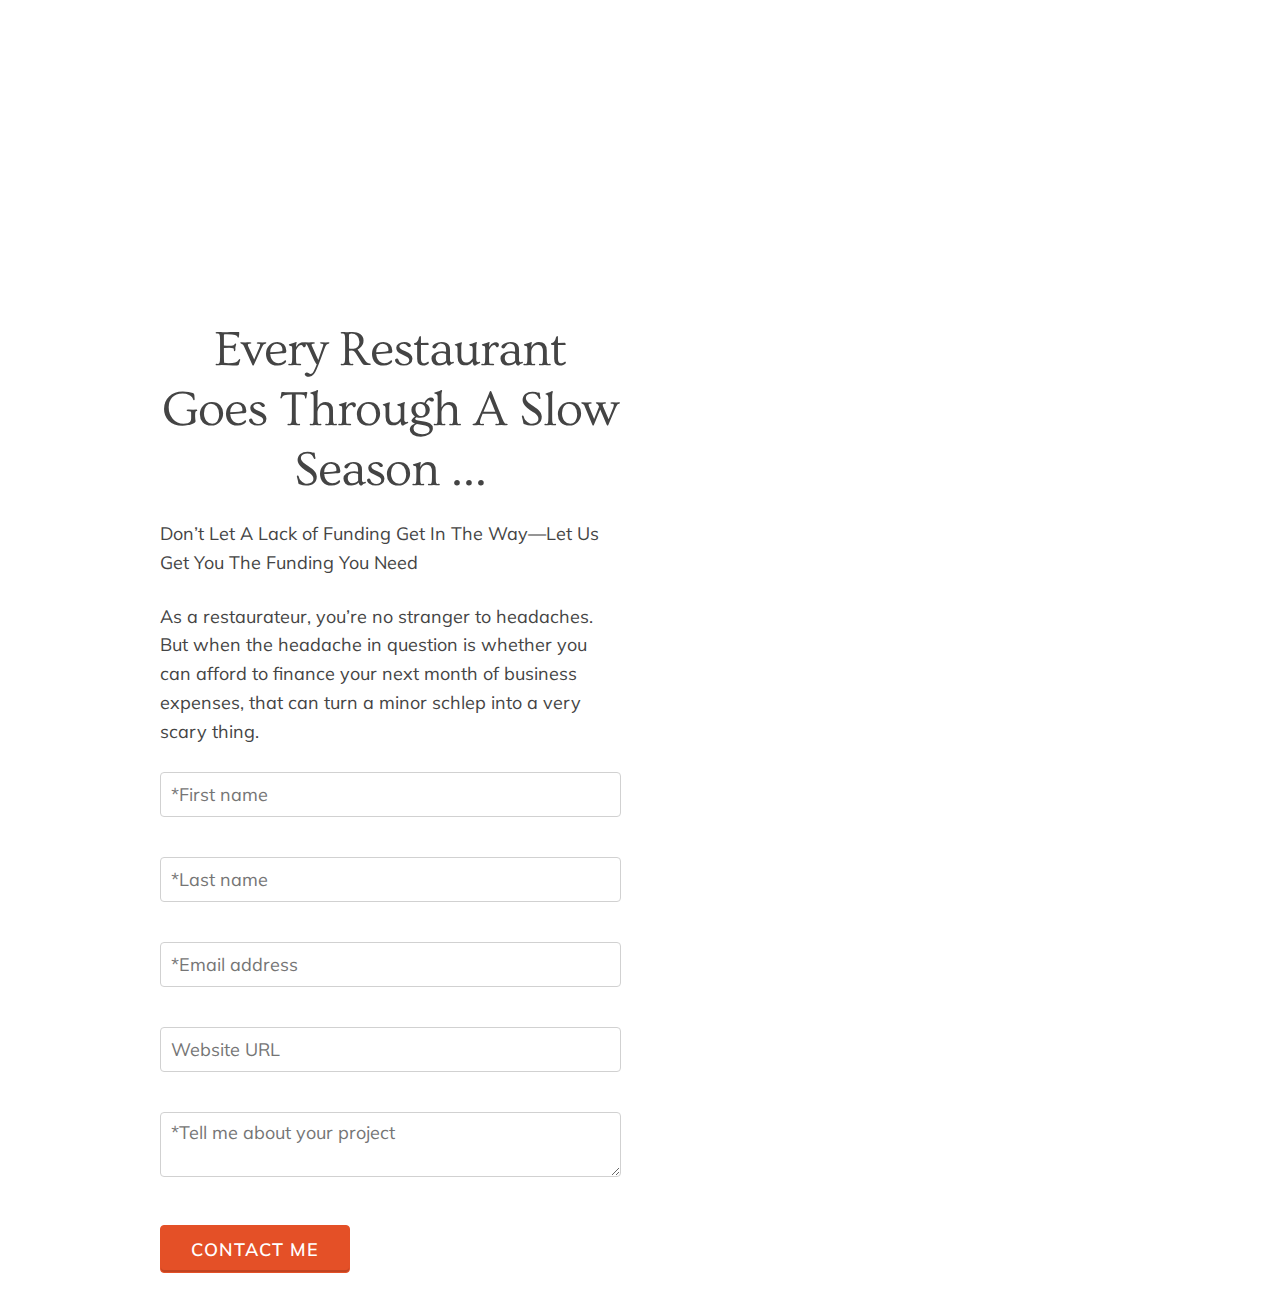
<file: index.html>
<!DOCTYPE html>
<html lang="en">
<head>

  <!-- Basic Page Needs
  –––––––––––––––––––––––––––––––––––––––––––––––––– -->
  <meta charset="utf-8">
  <title>Secure Short Term Business Loans With Strategic Restaurant Funding</title>
  <meta name="description" content="At Strategic Restaurant Funding, we provide restaurants with short to medium term funding for all their business needs.">
  <meta name="author" content="davidcrowther.com">

  <!-- Mobile Specific Metas
  –––––––––––––––––––––––––––––––––––––––––––––––––– -->
  <meta name="viewport" content="width=device-width, initial-scale=1">

  <!-- FONT
  –––––––––––––––––––––––––––––––––––––––––––––––––– -->
  <link href="http://fonts.googleapis.com/css?family=Muli:300,400|Ovo" rel="stylesheet" type="text/css">

  <!-- CSS
  –––––––––––––––––––––––––––––––––––––––––––––––––– -->
  <link rel="stylesheet" href="css/srf.min.css">

  <!-- Favicon
  –––––––––––––––––––––––––––––––––––––––––––––––––– -->
  <link rel="apple-touch-icon" sizes="57x57" href="/apple-touch-icon-57x57.png">
  <link rel="apple-touch-icon" sizes="60x60" href="/apple-touch-icon-60x60.png">
  <link rel="apple-touch-icon" sizes="72x72" href="/apple-touch-icon-72x72.png">
  <link rel="apple-touch-icon" sizes="76x76" href="/apple-touch-icon-76x76.png">
  <link rel="apple-touch-icon" sizes="114x114" href="/apple-touch-icon-114x114.png">
  <link rel="apple-touch-icon" sizes="120x120" href="/apple-touch-icon-120x120.png">
  <link rel="apple-touch-icon" sizes="144x144" href="/apple-touch-icon-144x144.png">
  <link rel="apple-touch-icon" sizes="152x152" href="/apple-touch-icon-152x152.png">
  <link rel="apple-touch-icon" sizes="180x180" href="/apple-touch-icon-180x180.png">
  <link rel="icon" type="image/png" href="/favicon-32x32.png" sizes="32x32">
  <link rel="icon" type="image/png" href="/favicon-194x194.png" sizes="194x194">
  <link rel="icon" type="image/png" href="/favicon-96x96.png" sizes="96x96">
  <link rel="icon" type="image/png" href="/android-chrome-192x192.png" sizes="192x192">
  <link rel="icon" type="image/png" href="/favicon-16x16.png" sizes="16x16">
  <link rel="manifest" href="/manifest.json">
  <meta name="msapplication-TileColor" content="#2d89ef">
  <meta name="msapplication-TileImage" content="/mstile-144x144.png">
  <meta name="theme-color" content="#ffffff">

</head>
<body>

  <!-- Primary Page Layout
  –––––––––––––––––––––––––––––––––––––––––––––––––– -->
  <div class="container">
    <div class="row">
      <div class="one-half column" style="margin-top: 25%">
        <h1>Every Restaurant Goes Through A Slow Season …</h1>
        <p>Don’t Let A Lack of Funding Get In The Way—Let Us Get You The Funding You Need</p>
        <p/>As a restaurateur, you’re no stranger to headaches. But when the headache in question is whether you can afford to finance your next month of business expenses, that can turn a minor schlep into a very scary thing.</p>

        <form name="leads" action="thanks.html">
<p><input name="first_name" type="text" placeholder="*First name" required></p>
<p><input name="last_name" type="text" placeholder="*Last name" required></p>
<p><input name="email" type="email" placeholder="*Email address" required></p>
<p><input name="url" type="text" placeholder="Website URL"></p>
<p><textarea name="message" placeholder="*Tell me about your project" required></textarea></p>
<p><button type="submit" class="button button-primary">Contact Me</button></p>
<input name="source" type="hidden" value="strategicrestaurantfunding.com">
</form>

      </div>
    </div>
  </div>

<!-- End Document
  –––––––––––––––––––––––––––––––––––––––––––––––––– -->
</body>
</html>
</file>
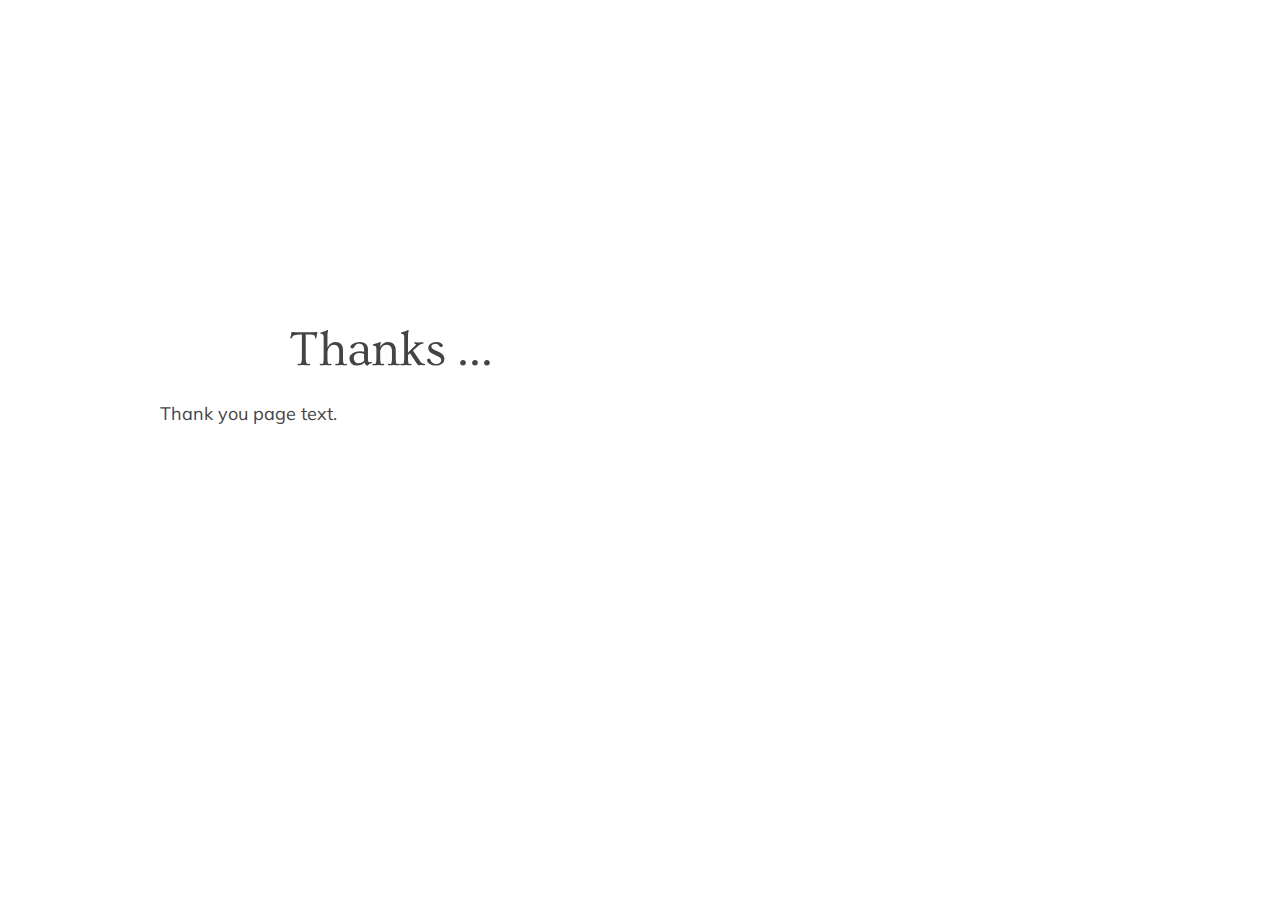
<file: thanks.html>
<!DOCTYPE html>
<html lang="en">
<head>

  <!-- Basic Page Needs
  –––––––––––––––––––––––––––––––––––––––––––––––––– -->
  <meta charset="utf-8">
  <title>Thank You</title>
  <meta name="description" content="At Strategic Restaurant Funding, we provide restaurants with short to medium term funding for all their business needs.">
  <meta name="author" content="davidcrowther.com">

  <!-- Mobile Specific Metas
  –––––––––––––––––––––––––––––––––––––––––––––––––– -->
  <meta name="viewport" content="width=device-width, initial-scale=1">

  <!-- FONT
  –––––––––––––––––––––––––––––––––––––––––––––––––– -->
  <link href="http://fonts.googleapis.com/css?family=Muli:300,400|Ovo" rel="stylesheet" type="text/css">

  <!-- CSS
  –––––––––––––––––––––––––––––––––––––––––––––––––– -->
  <link rel="stylesheet" href="css/srf.min.css">

  <!-- Favicon
  –––––––––––––––––––––––––––––––––––––––––––––––––– -->
  <link rel="apple-touch-icon" sizes="57x57" href="/apple-touch-icon-57x57.png">
  <link rel="apple-touch-icon" sizes="60x60" href="/apple-touch-icon-60x60.png">
  <link rel="apple-touch-icon" sizes="72x72" href="/apple-touch-icon-72x72.png">
  <link rel="apple-touch-icon" sizes="76x76" href="/apple-touch-icon-76x76.png">
  <link rel="apple-touch-icon" sizes="114x114" href="/apple-touch-icon-114x114.png">
  <link rel="apple-touch-icon" sizes="120x120" href="/apple-touch-icon-120x120.png">
  <link rel="apple-touch-icon" sizes="144x144" href="/apple-touch-icon-144x144.png">
  <link rel="apple-touch-icon" sizes="152x152" href="/apple-touch-icon-152x152.png">
  <link rel="apple-touch-icon" sizes="180x180" href="/apple-touch-icon-180x180.png">
  <link rel="icon" type="image/png" href="/favicon-32x32.png" sizes="32x32">
  <link rel="icon" type="image/png" href="/favicon-194x194.png" sizes="194x194">
  <link rel="icon" type="image/png" href="/favicon-96x96.png" sizes="96x96">
  <link rel="icon" type="image/png" href="/android-chrome-192x192.png" sizes="192x192">
  <link rel="icon" type="image/png" href="/favicon-16x16.png" sizes="16x16">
  <link rel="manifest" href="/manifest.json">
  <meta name="msapplication-TileColor" content="#2d89ef">
  <meta name="msapplication-TileImage" content="/mstile-144x144.png">
  <meta name="theme-color" content="#ffffff">

</head>
<body>

  <!-- Primary Page Layout
  –––––––––––––––––––––––––––––––––––––––––––––––––– -->
  <div class="container">
    <div class="row">
      <div class="one-half column" style="margin-top: 25%">
        <h1>Thanks …</h1>
        <p>Thank you page text.</p>
      </div>
    </div>
  </div>

<!-- End Document
  –––––––––––––––––––––––––––––––––––––––––––––––––– -->
</body>
</html>
</file>
<file: css/srf.min.css>
/*! normalize.css v3.0.2 | MIT License | git.io/normalize */html{font-family:sans-serif;-ms-text-size-adjust:100%;-webkit-text-size-adjust:100%}body{margin:0}article,aside,details,figcaption,figure,footer,header,hgroup,main,menu,nav,section,summary{display:block}audio,canvas,progress,video{display:inline-block;vertical-align:baseline}audio:not([controls]){display:none;height:0}[hidden],template{display:none}a{background-color:transparent}a:active,a:hover{outline:0}abbr[title]{border-bottom:1px dotted}b,strong{font-weight:700}dfn{font-style:italic}h1{margin:.67em 0}mark{background:#ff0;color:#000}small{font-size:80%}sub,sup{font-size:75%;line-height:0;position:relative;vertical-align:baseline}sup{top:-.5em}sub{bottom:-.25em}img{border:0}svg:not(:root){overflow:hidden}figure{margin:1em 40px}hr{-moz-box-sizing:content-box;box-sizing:content-box;height:0}pre{overflow:auto}code,kbd,pre,samp{font-family:monospace,monospace;font-size:1em}button,input,optgroup,select,textarea{color:inherit;font:inherit;margin:0}button{overflow:visible}button,select{text-transform:none}button,html input[type=button],input[type=reset],input[type=submit]{-webkit-appearance:button;cursor:pointer}button[disabled],html input[disabled]{cursor:default}button::-moz-focus-inner,input::-moz-focus-inner{border:0;padding:0}input{line-height:normal}input[type=checkbox],input[type=radio]{box-sizing:border-box;padding:0}input[type=number]::-webkit-inner-spin-button,input[type=number]::-webkit-outer-spin-button{height:auto}input[type=search]{-moz-box-sizing:content-box;-webkit-box-sizing:content-box}input[type=search]::-webkit-search-cancel-button,input[type=search]::-webkit-search-decoration{-webkit-appearance:none}fieldset{border:1px solid silver;margin:0 2px}legend{border:0;padding:0}textarea{overflow:auto}optgroup{font-weight:700}table{border-collapse:collapse;border-spacing:0}.container{position:relative;width:100%;max-width:960px;margin:0 auto;padding:0 20px;box-sizing:border-box}.column,.columns{width:100%;float:left;box-sizing:border-box}@media (min-width:400px){.container{width:85%;padding:0}}@media (min-width:550px){.container{width:80%}.column,.columns{margin-left:4%}.column:first-child,.columns:first-child{margin-left:0}.one.column,.one.columns{width:4.66666666667%}.two.columns{width:13.3333333333%}.three.columns{width:22%}.four.columns{width:30.6666666667%}.five.columns{width:39.3333333333%}.six.columns{width:48%}.seven.columns{width:56.6666666667%}.eight.columns{width:65.3333333333%}.nine.columns{width:74%}.ten.columns{width:82.6666666667%}.eleven.columns{width:91.3333333333%}.twelve.columns{width:100%;margin-left:0}.one-third.column{width:30.6666666667%}.two-thirds.column{width:65.3333333333%}.one-half.column{width:48%}.offset-by-one.column,.offset-by-one.columns{margin-left:8.66666666667%}.offset-by-two.column,.offset-by-two.columns{margin-left:17.3333333333%}.offset-by-three.column,.offset-by-three.columns{margin-left:26%}.offset-by-four.column,.offset-by-four.columns{margin-left:34.6666666667%}.offset-by-five.column,.offset-by-five.columns{margin-left:43.3333333333%}.offset-by-six.column,.offset-by-six.columns{margin-left:52%}.offset-by-seven.column,.offset-by-seven.columns{margin-left:60.6666666667%}.offset-by-eight.column,.offset-by-eight.columns{margin-left:69.3333333333%}.offset-by-nine.column,.offset-by-nine.columns{margin-left:78%}.offset-by-ten.column,.offset-by-ten.columns{margin-left:86.6666666667%}.offset-by-eleven.column,.offset-by-eleven.columns{margin-left:95.3333333333%}.offset-by-one-third.column,.offset-by-one-third.columns{margin-left:34.6666666667%}.offset-by-two-thirds.column,.offset-by-two-thirds.columns{margin-left:69.3333333333%}.offset-by-one-half.column,.offset-by-one-half.columns{margin-left:52%}}html{font-size:62.5%}h1,h2,h3,h4,h5,h6{margin-top:0;margin-bottom:2rem;font-weight:300}h1{line-height:1.2;letter-spacing:-.1rem}h2{font-size:3.6rem;line-height:1.25;letter-spacing:-.1rem}h3{font-size:3rem;line-height:1.3;letter-spacing:-.1rem}h4{font-size:2.4rem;line-height:1.35;letter-spacing:-.08rem}h5{line-height:1.5;letter-spacing:-.05rem}h6{line-height:1.6;letter-spacing:0}@media (min-width:550px){h1{font-size:5rem}h2{font-size:4.2rem}h3{font-size:3.6rem}h4{font-size:3rem}h5{font-size:2.4rem}h6{font-size:1.5rem}}p{margin-top:0}.button,button,input[type=button],input[type=reset],input[type=submit]{display:inline-block;color:#555;text-align:center;text-decoration:none;white-space:nowrap;background-color:transparent;border-radius:4px;border:1px solid #bbb;cursor:pointer;box-sizing:border-box}.button:focus,.button:hover,button:focus,button:hover,input[type=button]:focus,input[type=button]:hover,input[type=reset]:focus,input[type=reset]:hover,input[type=submit]:focus,input[type=submit]:hover{color:#333;border-color:#888;outline:0}input[type=email],input[type=number],input[type=password],input[type=search],input[type=tel],input[type=text],input[type=url],select,textarea{height:38px;padding:6px 10px;background-color:#fff;border:1px solid #D1D1D1;border-radius:4px;box-shadow:none;box-sizing:border-box}input[type=email],input[type=number],input[type=password],input[type=search],input[type=tel],input[type=text],input[type=url],textarea{-webkit-appearance:none;-moz-appearance:none;appearance:none}textarea{min-height:65px;padding-top:6px;padding-bottom:6px}input[type=email]:focus,input[type=number]:focus,input[type=password]:focus,input[type=search]:focus,input[type=tel]:focus,input[type=text]:focus,input[type=url]:focus,select:focus,textarea:focus{border:1px solid #33C3F0;outline:0}label,legend{display:block;margin-bottom:.5rem;font-weight:600}fieldset{padding:0;border-width:0}input[type=checkbox],input[type=radio]{display:inline}label>.label-body{display:inline-block;margin-left:.5rem;font-weight:400}ol{list-style:decimal inside}ol,ul{padding-left:0;margin-top:0}ol ol,ol ul,ul ol,ul ul{margin:1.5rem 0 1.5rem 3rem;font-size:90%}li{margin-bottom:1rem}code{padding:.2rem .5rem;margin:0 .2rem;font-size:90%;white-space:nowrap;background:#F1F1F1;border:1px solid #E1E1E1;border-radius:4px}pre>code{display:block;padding:1rem 1.5rem;white-space:pre}td,th{padding:12px 15px;text-align:left;border-bottom:1px solid #E1E1E1}td:first-child,th:first-child{padding-left:0}td:last-child,th:last-child{padding-right:0}.button,button{margin-bottom:1rem}fieldset,input,select,textarea{margin-bottom:1.5rem}blockquote,dl,figure,form,ol,p,pre,table,ul{margin-bottom:2.5rem}.u-full-width{width:100%;box-sizing:border-box}.u-max-full-width{max-width:100%;box-sizing:border-box}.u-pull-right{float:right}.u-pull-left{float:left}hr{margin-top:3rem;margin-bottom:3.5rem;border-width:0;border-top:1px solid #E1E1E1}.container:after,.row:after,.u-cf{content:"";display:table;clear:both}body{font-size:1.8em;line-height:1.6;font-weight:400;font-family:Muli,HelveticaNeue,"Helvetica Neue",Helvetica,Arial,sans-serif;color:#444}a{color:#44B39B}a:hover{color:#8D6346}img.respond,img[alt=respond]{max-width:100%;height:auto;display:block;margin:0 auto}img[alt=right]{width:60%;max-width:60%;margin:0 -15% 24px 24px;float:right}img[alt=left]{width:60%;max-width:60%;margin:0 24px 24px -15%;float:left}h1,h2,h3,h4,h5{margin-bottom:2rem;font-family:Ovo,serif}h2,h3,h4,h5{margin-top:4rem}h1{text-align:center;margin-top:8rem;font-size:5rem}h5{text-transform:uppercase;font-size:1.9rem}h6{margin-bottom:2rem;font-weight:300;font-size:2.7rem;font-family:Muli,HelveticaNeue,"Helvetica Neue",Helvetica,Arial,sans-serif}.main h2,.main h3,.main h4,.main h5,.main h6,.main p{margin-left:20px;margin-right:20px}.main li{margin-left:25px;margin-right:20px}ul{list-style:disc}@media (min-width:1000px){.main h2,.main h3,.main h4,.main h5,.main h6,.main p{margin-left:17.3333333333%;margin-right:17.3333333333%}.main li{margin-left:22%;margin-right:17.3333333333%}}input[type=email],input[type=password],input[type=search],input[type=tel],input[type=text],input[type=url],select,textarea{height:45px;width:100%}.circle{-webkit-border-radius:50%;-moz-border-radius:50%;border-radius:50%}.testimonial blockquote{margin:10px 10px 0;background:#A9DAE8;padding:20px 60px;position:relative;border:none;border-radius:8px;font-style:italic}.testimonial blockquote:after,.testimonial blockquote:before{content:"\201C";position:absolute;font-size:80px;line-height:1;color:#fff;font-style:normal}.testimonial blockquote:before{top:0;left:10px}.testimonial blockquote:after{content:"\201D";right:10px;bottom:-.5em}.testimonial div{width:0;height:0;border-left:0 solid transparent;border-right:20px solid transparent;border-top:20px solid #ddd;margin:0 0 0 60px}.testimonial p{margin:8px 0 0 20px;text-align:left}.button,button,input[type=button],input[type=reset],input[type=submit]{height:48px;padding:0 30px;font-size:18px;font-weight:600;line-height:48px;letter-spacing:.1rem;text-transform:uppercase}.button.button-primary,button.button-primary,input[type=button].button-primary,input[type=reset].button-primary,input[type=submit].button-primary{color:#FFF;background-color:#E45027;border-color:#E45027;box-shadow:inset 0 -2px 0 rgba(0,0,0,.15)}.button.button-primary:focus,.button.button-primary:hover,button.button-primary:focus,button.button-primary:hover,input[type=button].button-primary:focus,input[type=button].button-primary:hover,input[type=reset].button-primary:focus,input[type=reset].button-primary:hover,input[type=submit].button-primary:focus,input[type=submit].button-primary:hover{color:#FFF;background-color:#E04216;border-color:#E04216;box-shadow:inset 0 2px 0 rgba(0,0,0,.15)}.header{font-weight:900;color:#44B39B}.header a{color:#44B39B;text-decoration:none}img.logo{margin-right:10px;vertical-align:bottom}.last{margin-bottom:80px}.bio,.newsletter,.offer{padding:40px 0}.newsletter input[type=email],.offer input[type=email]{width:50%}.newsletter,.offer{background-color:#F1EBAA}.offer h3{color:#E45027}.bio{background-color:#A6D9F7}.footer{padding:50px 0;color:#eee;background-color:#314570}.center{text-align:center}
</file>
